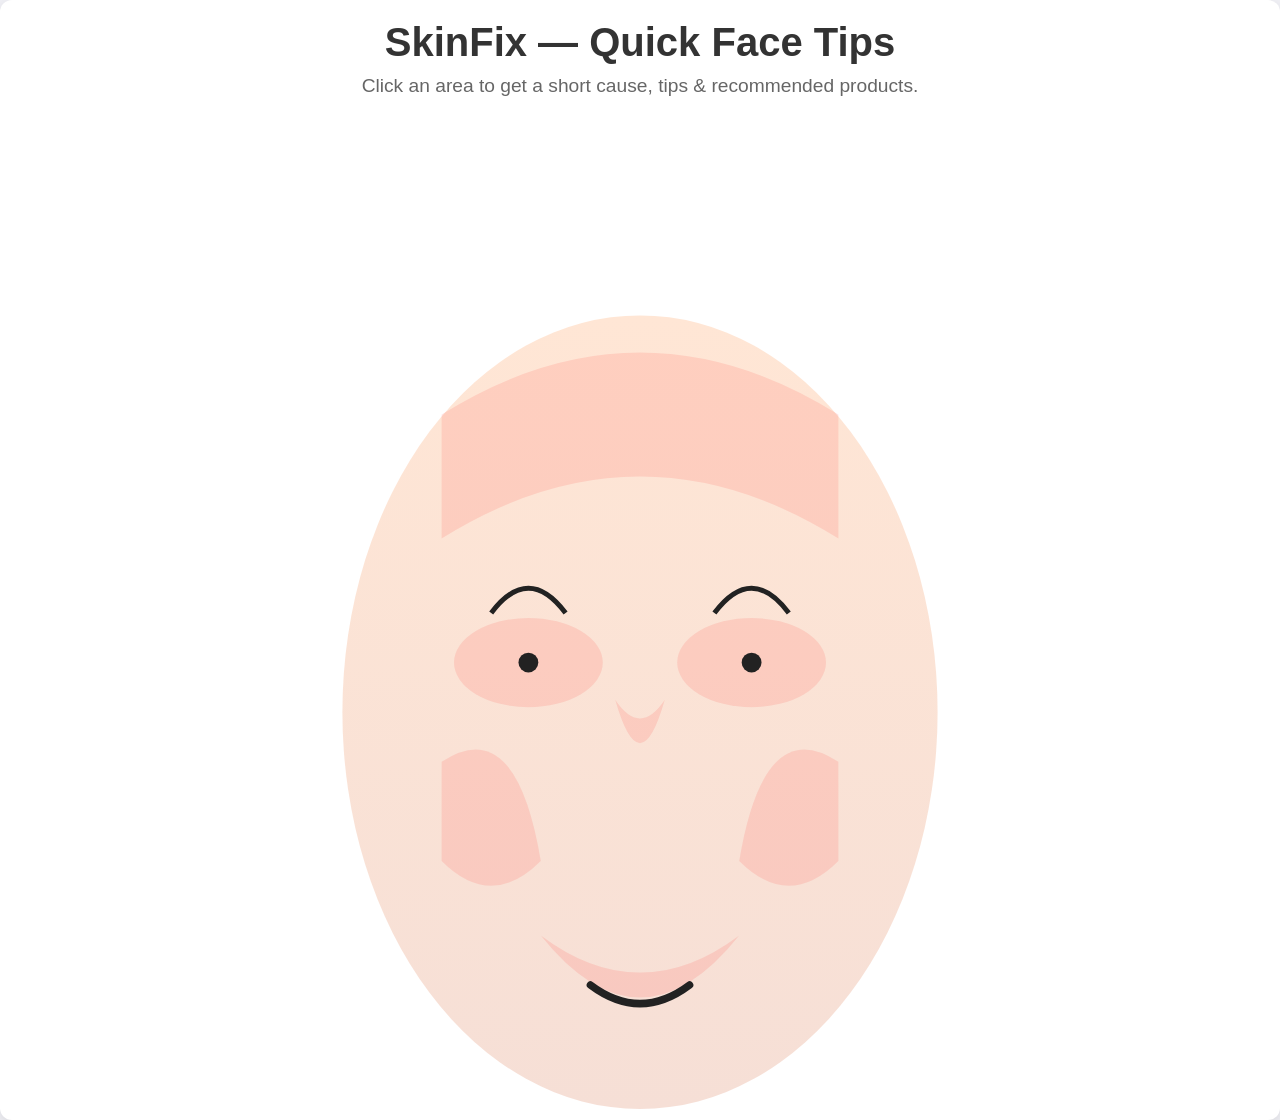
<file: index.html>
<!doctype html>
<html lang="en">
<head>
  <meta charset="utf-8" />
  <title>SkinFix — Quick Face Tips</title>
  <meta name="viewport" content="width=device-width,initial-scale=1" />
  <style>
    /* ===== Body וה-App ===== */
    body {
      font-family: 'Segoe UI', Tahoma, Geneva, Verdana, sans-serif;
      background: #f0f0f5;
      margin: 0;
      padding: 0;
      display: flex;
      justify-content: center;
      align-items: flex-start;
      min-height: 100vh;
    }

    .app {
      width: 1920px;
      height: 1080px;
      margin: 0;
      background: #fff;
      border-radius: 12px;
      box-shadow: 0 5px 15px rgba(0,0,0,0.1);
      overflow: hidden;
      padding: 20px;
      display: flex;
      flex-direction: column;
    }

    /* ===== Header ===== */
    header {
      text-align: center;
      margin-bottom: 20px;
    }

    header h1 {
      margin: 0 0 10px;
      font-size: 2.5rem;
      color: #333;
    }

    header p {
      margin: 0;
      font-size: 1.2rem;
      color: #666;
    }

    /* ===== אזור הפנים ===== */
    .face-wrap {
      flex: 1;
      display: flex;
      justify-content: center;
      align-items: center;
      width: 100%;
    }

    svg {
      width: 80%;
      height: auto;
      max-height: 90%;
    }

    .region {
      fill: rgba(255,0,0,0.1);
      cursor: pointer;
      transition: fill 0.2s;
    }

    .region:hover {
      fill: rgba(255,0,0,0.3);
    }

    /* ===== כרטיס מידע ===== */
    aside.card {
      position: fixed;
      top: 50%;
      left: 50%;
      transform: translate(-50%, -50%);
      width: 600px;
      max-height: 80%;
      background: #fff;
      border-radius: 12px;
      padding: 30px;
      box-shadow: 0 5px 20px rgba(0,0,0,0.3);
      z-index: 100;
      overflow-y: auto;
      transition: opacity 0.3s, transform 0.3s;
    }

    aside.card.hidden {
      opacity: 0;
      pointer-events: none;
      transform: translate(-50%, -60%);
    }

    aside.card h2 {
      margin-top: 0;
      font-size: 1.8rem;
    }

    .close {
      position: absolute;
      top: 15px;
      right: 20px;
      background: none;
      border: none;
      font-size: 2rem;
      cursor: pointer;
    }

    .products {
      display: flex;
      flex-wrap: wrap;
      gap: 10px;
    }

    .products div {
      background: #f9f9f9;
      padding: 10px 15px;
      border-radius: 8px;
      font-size: 1rem;
    }

    /* ===== Footer ===== */
    footer {
      text-align: center;
      margin-top: 20px;
      color: #999;
      font-size: 1rem;
    }
  </style>
</head>
<body>
  <div class="app">
    <header>
      <h1>SkinFix — Quick Face Tips</h1>
      <p>Click an area to get a short cause, tips & recommended products.</p>
    </header>

    <main>
      <div class="face-wrap">
        <svg id="faceSvg" viewBox="0 0 400 500" xmlns="http://www.w3.org/2000/svg">
          <defs>
            <linearGradient id="skinGradient" x1="0%" y1="0%" x2="0%" y2="100%">
              <stop offset="0%" style="stop-color:#ffe6d5;stop-opacity:1" />
              <stop offset="100%" style="stop-color:#f6dfd6;stop-opacity:1" />
            </linearGradient>
          </defs>
          <ellipse cx="200" cy="240" rx="120" ry="160" fill="url(#skinGradient)" />
          <path id="forehead" class="region" d="M120,120 Q200,70 280,120 L280,170 Q200,120 120,170 Z" />
          <path id="left-cheek" class="region" d="M120,260 Q150,240 160,300 Q140,320 120,300 Z" />
          <path id="right-cheek" class="region" d="M280,260 Q250,240 240,300 Q260,320 280,300 Z" />
          <path id="nose" class="region" d="M190,235 Q200,270 210,235 Q200,250 190,235 Z" />
          <path id="mouth" class="region" d="M160,330 Q200,360 240,330 Q200,380 160,330 Z" />
          <ellipse id="left-eye" class="region" cx="155" cy="220" rx="30" ry="18"/>
          <ellipse id="right-eye" class="region" cx="245" cy="220" rx="30" ry="18"/>
          <circle cx="155" cy="220" r="4" fill="#222"/>
          <circle cx="245" cy="220" r="4" fill="#222"/>
          <path d="M180 350 Q200 365 220 350" stroke="#222" stroke-width="3" fill="none" stroke-linecap="round"/>
          <path d="M140 200 Q155 180 170 200" stroke="#222" stroke-width="2" fill="none"/>
          <path d="M230 200 Q245 180 260 200" stroke="#222" stroke-width="2" fill="none"/>
        </svg>
      </div>

      <aside id="card" class="card hidden" role="dialog" aria-hidden="true">
        <button id="closeBtn" class="close">×</button>
        <h2 id="cardTitle">Area</h2>
        <p id="cardCause" class="muted"></p>

        <h3>Quick tips</h3>
        <ul id="cardTips"></ul>

        <h3>Recommended</h3>
        <div id="cardProducts" class="products"></div>
      </aside>
    </main>

    <footer>
      <small>“Make the face clearer”</small>
    </footer>
  </div>

  <script src="app.js"></script>
</body>
</html>
</file>
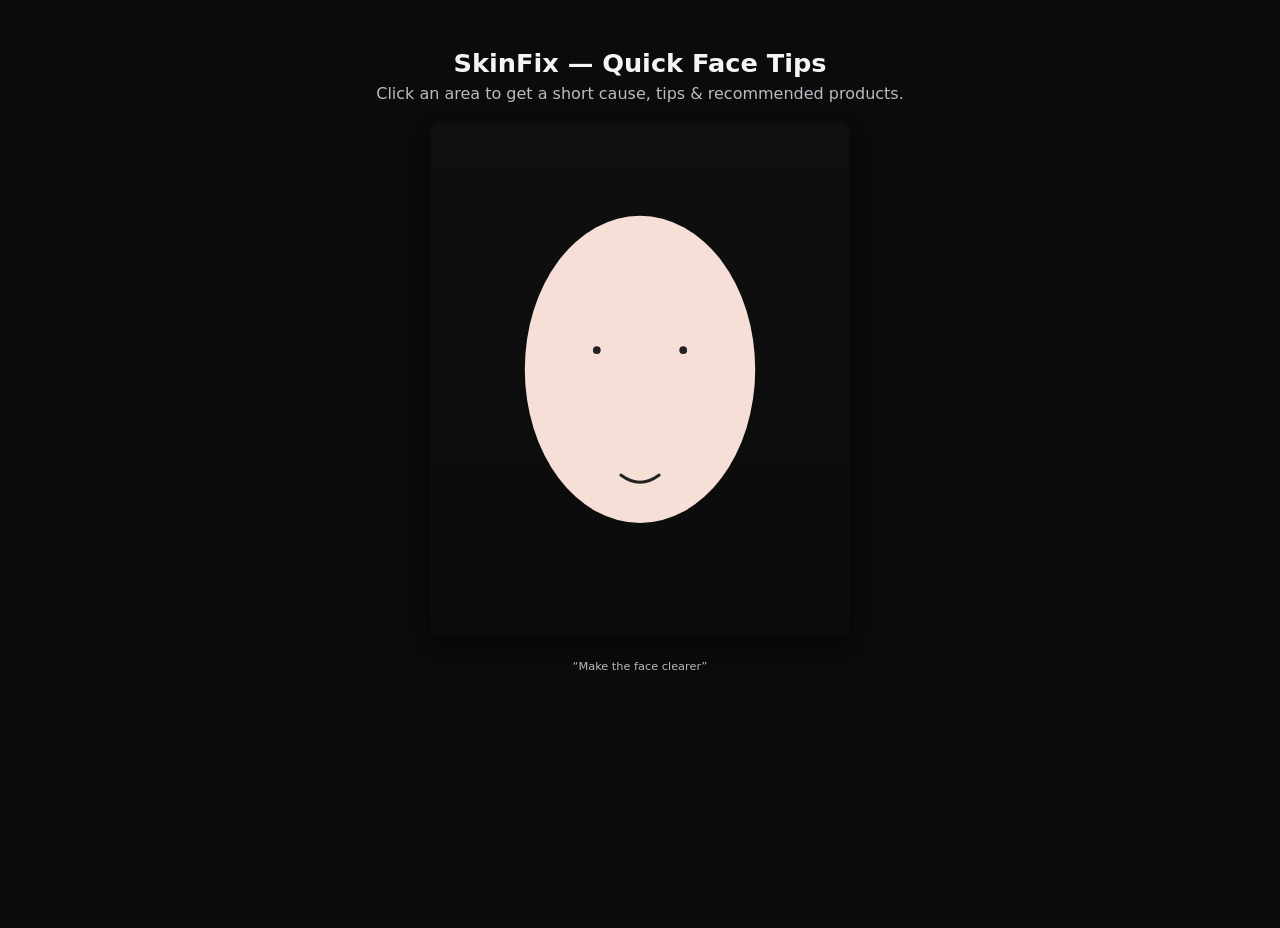
<file: main.html>
<!doctype html>
<html lang="en">
<head>
  <meta charset="utf-8" />
  <title>SkinFix — Quick Face Tips</title>
  <meta name="viewport" content="width=device-width,initial-scale=1" />
  <link rel="stylesheet" href="style.css" />
</head>
<body>
  <div class="app">
    <header>
      <h1>SkinFix — Quick Face Tips</h1>
      <p>Click an area to get a short cause, tips & recommended products.</p>
    </header>

    <main>
      <div class="face-wrap">
        <!-- Simple SVG face with clickable regions -->
        <svg id="faceSvg" viewBox="0 0 400 500" xmlns="http://www.w3.org/2000/svg">
          <!-- skin background -->
          <rect width="100%" height="100%" fill="transparent"/>
          <!-- face shape -->
          <ellipse cx="200" cy="240" rx="120" ry="160" fill="#f6dfd6"/>
          
          <!-- forehead region -->
          <path id="forehead" class="region" d="M120,120 Q200,70 280,120 L280,170 Q200,120 120,170 Z" />
          
          <!-- left eye area -->
          <ellipse id="left-eye" class="region" cx="155" cy="220" rx="30" ry="18"/>
          <!-- right eye area -->
          <ellipse id="right-eye" class="region" cx="245" cy="220" rx="30" ry="18"/>

          <!-- nose area -->
          <path id="nose" class="region" d="M190,235 Q200,270 210,235 Q200,250 190,235 Z"/>

          <!-- left cheek -->
          <path id="left-cheek" class="region" d="M120,260 Q150,240 160,300 Q140,320 120,300 Z"/>

          <!-- right cheek -->
          <path id="right-cheek" class="region" d="M280,260 Q250,240 240,300 Q260,320 280,300 Z"/>

          <!-- mouth/chin -->
          <path id="mouth" class="region" d="M160,330 Q200,360 240,330 Q200,380 160,330 Z"/>

          <!-- simple facial features (non-interactive) -->
          <circle cx="155" cy="220" r="4" fill="#222"/>
          <circle cx="245" cy="220" r="4" fill="#222"/>
          <path d="M180 350 Q200 365 220 350" stroke="#222" stroke-width="3" fill="none" stroke-linecap="round"/>
        </svg>
      </div>

      <aside id="card" class="card hidden" role="dialog" aria-hidden="true">
        <button id="closeBtn" class="close">×</button>
        <h2 id="cardTitle">Area</h2>
        <p id="cardCause" class="muted"></p>

        <h3>Quick tips</h3>
        <ul id="cardTips"></ul>

        <h3>Recommended</h3>
        <div id="cardProducts" class="products"></div>
      </aside>
    </main>

    <footer>
      <small>“Make the face clearer”</small>
    </footer>
  </div>

  <script src="app.js"></script>
</body>
</html>
</file>
<file: style.css>
:root{
  --bg:#0b0b0c;
  --panel:#111214;
  --text:#f4f4f5;
  --muted:#b8bbc0;
  --accent:#ff7a59;
  --card:#121214;
}

*{box-sizing:border-box}
html,body{height:100%}
body{
  margin:0;
  font-family:Inter, system-ui, -apple-system, "Segoe UI", Roboto, "Helvetica Neue", Arial;
  background:var(--bg);
  color:var(--text);
  -webkit-font-smoothing:antialiased;
  -moz-osx-font-smoothing:grayscale;
}

.app{max-width:980px;margin:28px auto;padding:20px;}

header{text-align:center;margin-bottom:18px}
header h1{margin:0;font-size:1.6rem}
header p{margin:6px 0 0;color:var(--muted)}

main{display:flex;gap:24px;align-items:flex-start;justify-content:center}
.face-wrap{
  width:420px;
  max-width:48%;
  display:flex;
  align-items:center;
  justify-content:center;
  background:linear-gradient(180deg,#0f0f10, #0b0b0c);
  padding:18px;
  border-radius:12px;
  box-shadow:0 6px 18px rgba(0,0,0,0.6);
}

svg{width:100%;height:auto;display:block;}

/* region base style - invisible fill but with pointer */
.region{
  fill: transparent;
  stroke: rgba(255,255,255,0.04);
  cursor: pointer;
  transition: fill .12s, stroke .12s;
}

.region:hover{
  fill: rgba(255,255,255,0.03);
  stroke: rgba(255,255,255,0.08);
}

/* card */
.card{
  width:420px;
  max-width:48%;
  background:var(--card);
  border-radius:12px;
  padding:18px;
  box-shadow:0 8px 30px rgba(0,0,0,0.6);
  position:relative;
}

.hidden{display:none}

.close{
  position:absolute;
  right:12px;
  top:10px;
  background:transparent;
  color:var(--muted);
  border:0;
  font-size:22px;
  cursor:pointer;
}

.card h2{margin:6px 0 0;font-size:1.25rem}
.muted{color:var(--muted);font-size:.95rem;margin-top:6px}
.card ul{padding-left:18px}
.products{display:flex;flex-direction:column;gap:10px;margin-top:8px}
.product{
  background:linear-gradient(180deg, rgba(255,255,255,0.02), rgba(255,255,255,0.01));
  padding:10px;border-radius:8px;display:flex;align-items:center;gap:12px;
}
.product .meta{flex:1}
.product a{color:var(--accent);text-decoration:none;font-weight:600}
.product small{display:block;color:var(--muted);margin-top:4px}

footer{text-align:center;margin-top:20px;color:var(--muted);font-size:.85rem}
@media (max-width:900px){
  main{flex-direction:column;align-items:center}
  .face-wrap,.card{max-width:92%;width:92%}
}
</file>
